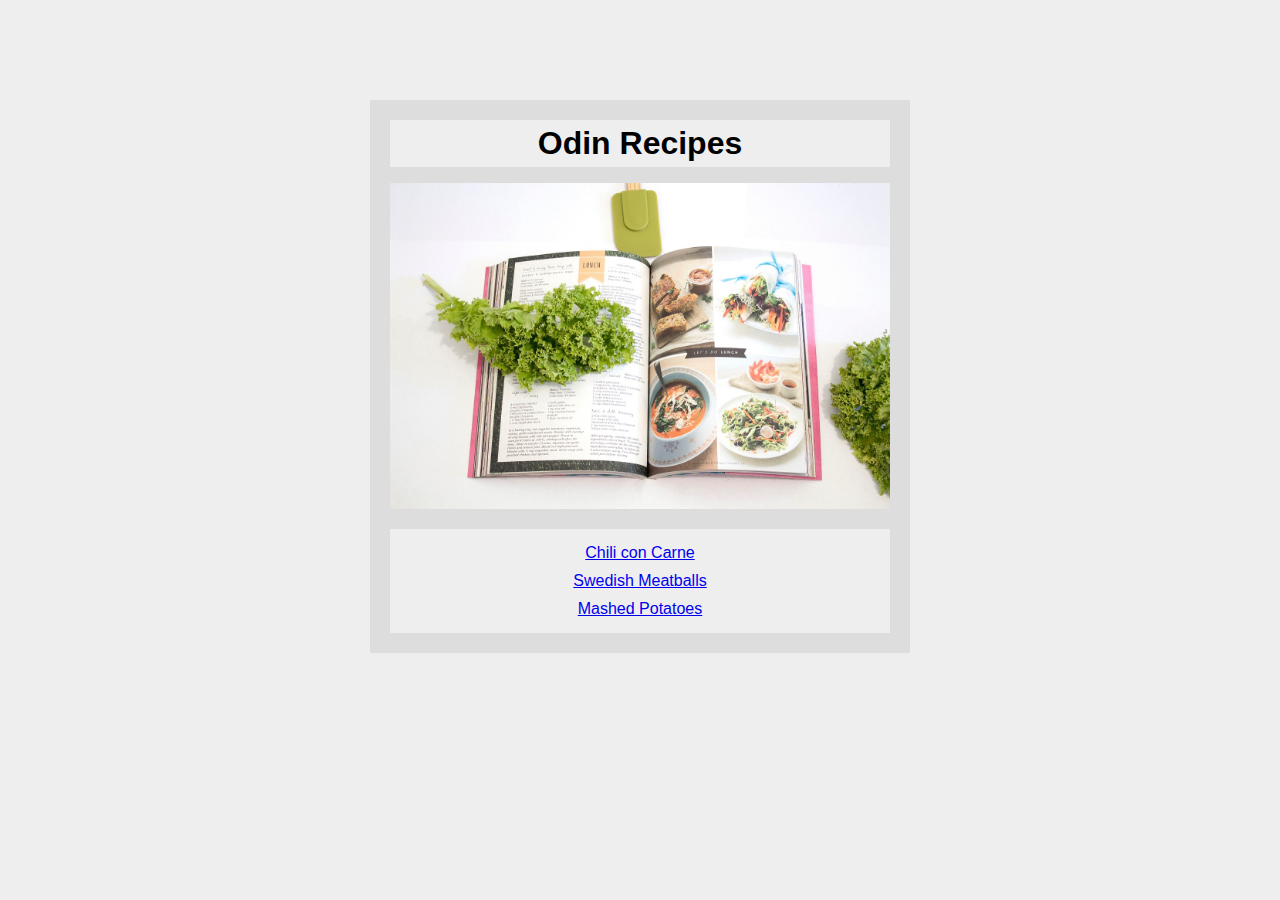
<file: index.html>
<!DOCTYPE html>
<html lang="en">
	<head>
		<meta charset="UTF-8" />
		<meta name="viewport" content="width=device-width, initial-scale=1.0" />
		<link rel="stylesheet" href="./styles.css" />
		<title>Odin Recipes Website</title>
	</head>
	<body>
		<div class="content">
			<h1 class="title">Odin Recipes</h1>
			<img
				src="./images/main-image.jpg"
				alt="recipes book with green herb on top of it"
				class="main-image"
			/>
			<ul class="links">
				<li class="link">
					<a href="./recipes/chili-con-carne.html">Chili con Carne</a>
				</li>
				<li class="link">
					<a href="./recipes/swedish-meatballs.html">Swedish Meatballs</a>
				</li>
				<li class="link">
					<a href="./recipes/mashed-potatoes.html">Mashed Potatoes</a>
				</li>
			</ul>
		</div>
	</body>
</html>
</file>
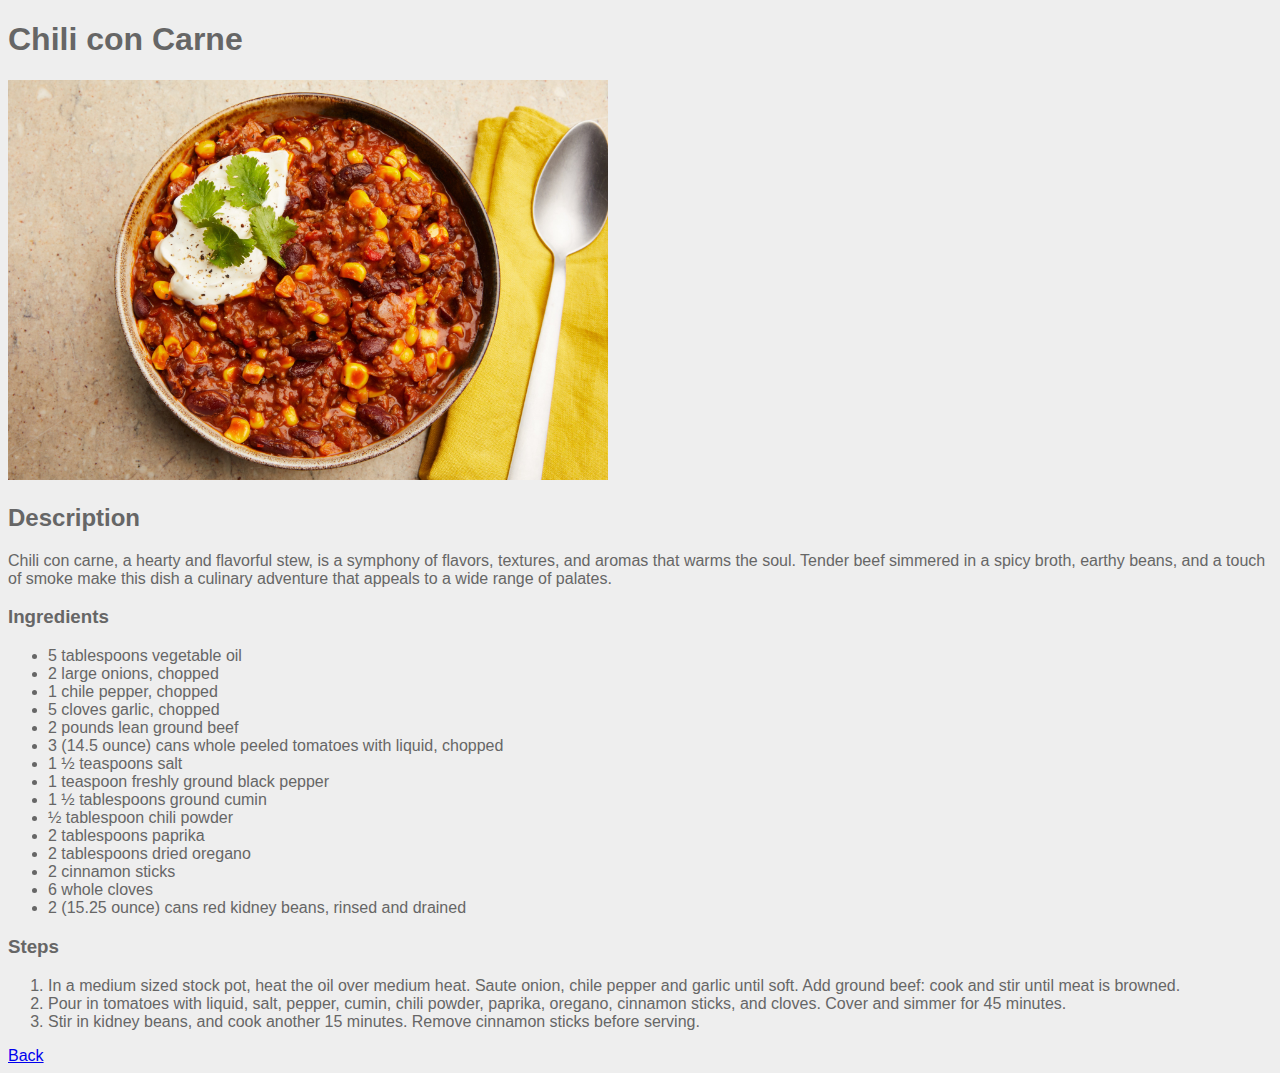
<file: recipes/chili-con-carne.html>
<!DOCTYPE html>
<html lang="en">
	<head>
		<meta charset="UTF-8" />
		<meta name="viewport" content="width=device-width, initial-scale=1.0" />
		<link rel="stylesheet" href="/styles.css" />
		<title>Chili con Carne</title>
	</head>
	<body>
		<h1>Chili con Carne</h1>
		<img
			src="../images/chili-con-carne.jpg"
			alt="chili con carne dish with a spoon on the table"
			width="400"
			height="auto"
		/>
		<h2>Description</h2>
		<p>
			Chili con carne, a hearty and flavorful stew, is a symphony of flavors,
			textures, and aromas that warms the soul. Tender beef simmered in a spicy
			broth, earthy beans, and a touch of smoke make this dish a culinary
			adventure that appeals to a wide range of palates.
		</p>
		<h3>Ingredients</h3>
		<ul>
			<li>5 tablespoons vegetable oil</li>
			<li>2 large onions, chopped</li>
			<li>1 chile pepper, chopped</li>
			<li>5 cloves garlic, chopped</li>
			<li>2 pounds lean ground beef</li>
			<li>3 (14.5 ounce) cans whole peeled tomatoes with liquid, chopped</li>
			<li>1 ½ teaspoons salt</li>
			<li>1 teaspoon freshly ground black pepper</li>
			<li>1 ½ tablespoons ground cumin</li>
			<li>½ tablespoon chili powder</li>
			<li>2 tablespoons paprika</li>
			<li>2 tablespoons dried oregano</li>
			<li>2 cinnamon sticks</li>
			<li>6 whole cloves</li>
			<li>2 (15.25 ounce) cans red kidney beans, rinsed and drained</li>
		</ul>
		<h3>Steps</h3>
		<ol>
			<li>
				In a medium sized stock pot, heat the oil over medium heat. Saute onion,
				chile pepper and garlic until soft. Add ground beef: cook and stir until
				meat is browned.
			</li>
			<li>
				Pour in tomatoes with liquid, salt, pepper, cumin, chili powder,
				paprika, oregano, cinnamon sticks, and cloves. Cover and simmer for 45
				minutes.
			</li>
			<li>
				Stir in kidney beans, and cook another 15 minutes. Remove cinnamon
				sticks before serving.
			</li>
		</ol>
		<a href="../index.html">Back</a>
	</body>
</html>
</file>
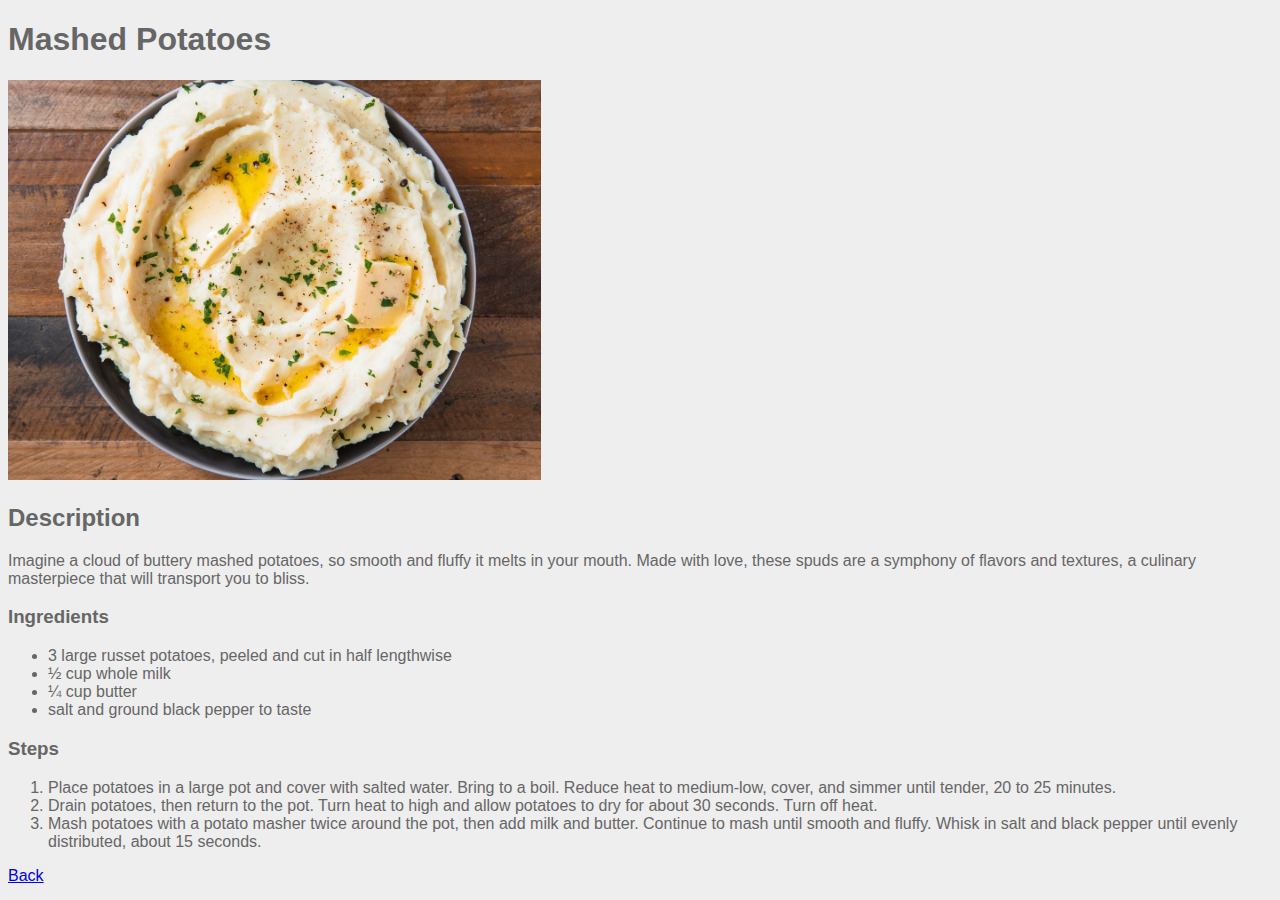
<file: recipes/mashed-potatoes.html>
<!DOCTYPE html>
<html lang="en">
	<head>
		<meta charset="UTF-8" />
		<meta name="viewport" content="width=device-width, initial-scale=1.0" />
		<link rel="stylesheet" href="/styles.css" />
		<title>Mashed Potatoes</title>
	</head>
	<body>
		<h1>Mashed Potatoes</h1>
		<img
			src="../images/mashed-potatoes.jpg"
			alt="mashed potaotes in a bowl on the table"
			width="400"
			height="auto"
		/>
		<h2>Description</h2>
		<p>
			Imagine a cloud of buttery mashed potatoes, so smooth and fluffy it melts
			in your mouth. Made with love, these spuds are a symphony of flavors and
			textures, a culinary masterpiece that will transport you to bliss.
		</p>
		<h3>Ingredients</h3>
		<ul>
			<li>3 large russet potatoes, peeled and cut in half lengthwise</li>
			<li>½ cup whole milk</li>
			<li>¼ cup butter</li>
			<li>salt and ground black pepper to taste</li>
		</ul>
		<h3>Steps</h3>
		<ol>
			<li>
				Place potatoes in a large pot and cover with salted water. Bring to a
				boil. Reduce heat to medium-low, cover, and simmer until tender, 20 to
				25 minutes.
			</li>
			<li>
				Drain potatoes, then return to the pot. Turn heat to high and allow
				potatoes to dry for about 30 seconds. Turn off heat.
			</li>
			<li>
				Mash potatoes with a potato masher twice around the pot, then add milk
				and butter. Continue to mash until smooth and fluffy. Whisk in salt and
				black pepper until evenly distributed, about 15 seconds.
			</li>
		</ol>
		<a href="../index.html">Back</a>
	</body>
</html>
</file>
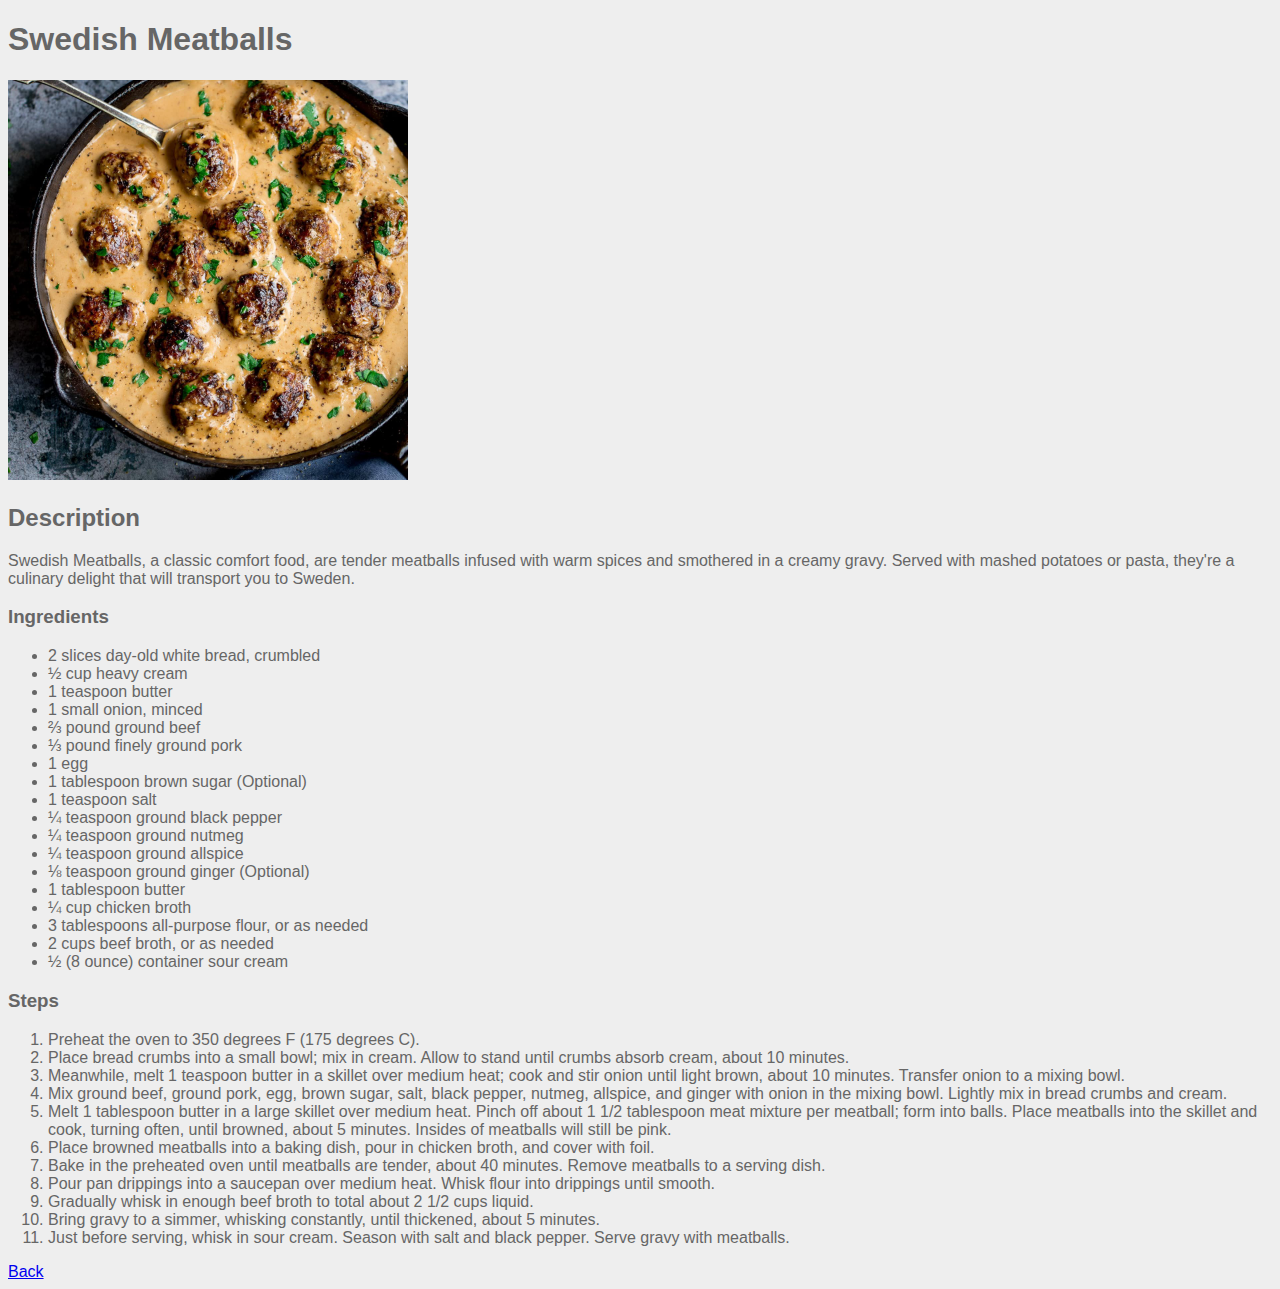
<file: recipes/swedish-meatballs.html>
<!DOCTYPE html>
<html lang="en">
	<head>
		<meta charset="UTF-8" />
		<meta name="viewport" content="width=device-width, initial-scale=1.0" />
		<link rel="stylesheet" href="/styles.css" />
		<title>Swedish Meatballs</title>
	</head>
	<body>
		<h1>Swedish Meatballs</h1>
		<img
			src="../images/swedish-meatballs.jpg"
			alt="swedish meatballs with a sauce in a frying pan"
			width="400"
			height="auto"
		/>
		<h2>Description</h2>
		<p>
			Swedish Meatballs, a classic comfort food, are tender meatballs infused
			with warm spices and smothered in a creamy gravy. Served with mashed
			potatoes or pasta, they're a culinary delight that will transport you to
			Sweden.
		</p>
		<h3>Ingredients</h3>
		<ul>
			<li>2 slices day-old white bread, crumbled</li>
			<li>½ cup heavy cream</li>
			<li>1 teaspoon butter</li>
			<li>1 small onion, minced</li>
			<li>⅔ pound ground beef</li>
			<li>⅓ pound finely ground pork</li>
			<li>1 egg</li>
			<li>1 tablespoon brown sugar (Optional)</li>
			<li>1 teaspoon salt</li>
			<li>¼ teaspoon ground black pepper</li>
			<li>¼ teaspoon ground nutmeg</li>
			<li>¼ teaspoon ground allspice</li>
			<li>⅛ teaspoon ground ginger (Optional)</li>
			<li>1 tablespoon butter</li>
			<li>¼ cup chicken broth</li>
			<li>3 tablespoons all-purpose flour, or as needed</li>
			<li>2 cups beef broth, or as needed</li>
			<li>½ (8 ounce) container sour cream</li>
		</ul>
		<h3>Steps</h3>
		<ol>
			<li>Preheat the oven to 350 degrees F (175 degrees C).</li>
			<li>
				Place bread crumbs into a small bowl; mix in cream. Allow to stand until
				crumbs absorb cream, about 10 minutes.
			</li>
			<li>
				Meanwhile, melt 1 teaspoon butter in a skillet over medium heat; cook
				and stir onion until light brown, about 10 minutes. Transfer onion to a
				mixing bowl.
			</li>
			<li>
				Mix ground beef, ground pork, egg, brown sugar, salt, black pepper,
				nutmeg, allspice, and ginger with onion in the mixing bowl. Lightly mix
				in bread crumbs and cream.
			</li>
			<li>
				Melt 1 tablespoon butter in a large skillet over medium heat. Pinch off
				about 1 1/2 tablespoon meat mixture per meatball; form into balls. Place
				meatballs into the skillet and cook, turning often, until browned, about
				5 minutes. Insides of meatballs will still be pink.
			</li>
			<li>
				Place browned meatballs into a baking dish, pour in chicken broth, and
				cover with foil.
			</li>
			<li>
				Bake in the preheated oven until meatballs are tender, about 40 minutes.
				Remove meatballs to a serving dish.
			</li>
			<li>
				Pour pan drippings into a saucepan over medium heat. Whisk flour into
				drippings until smooth.
			</li>
			<li>
				Gradually whisk in enough beef broth to total about 2 1/2 cups liquid.
			</li>
			<li>
				Bring gravy to a simmer, whisking constantly, until thickened, about 5
				minutes.
			</li>
			<li>
				Just before serving, whisk in sour cream. Season with salt and black
				pepper. Serve gravy with meatballs.
			</li>
		</ol>
		<a href="../index.html">Back</a>
	</body>
</html>
</file>
<file: styles.css>
body {
	font-family: Verdana, Geneva, Tahoma, sans-serif;
	color: #666;
	background-color: #eee;
}
img {
	width: auto;
	height: 400px;
}
.content {
	width: 500px;
	background-color: #ddd;
	text-align: center;
	margin: 100px auto;
	padding: 20px;
}
.title {
	color: #000;
	margin: 0 0 16px;
	padding: 5px 0;
	background-color: #eee;
}
.main-image {
	width: 500px;
	height: auto;
}
.links {
	background-color: #eee;
	margin-bottom: 0;
	padding: 5px 0;
}
.link {
	margin: 10px 0;
	list-style-type: none;
}
</file>
